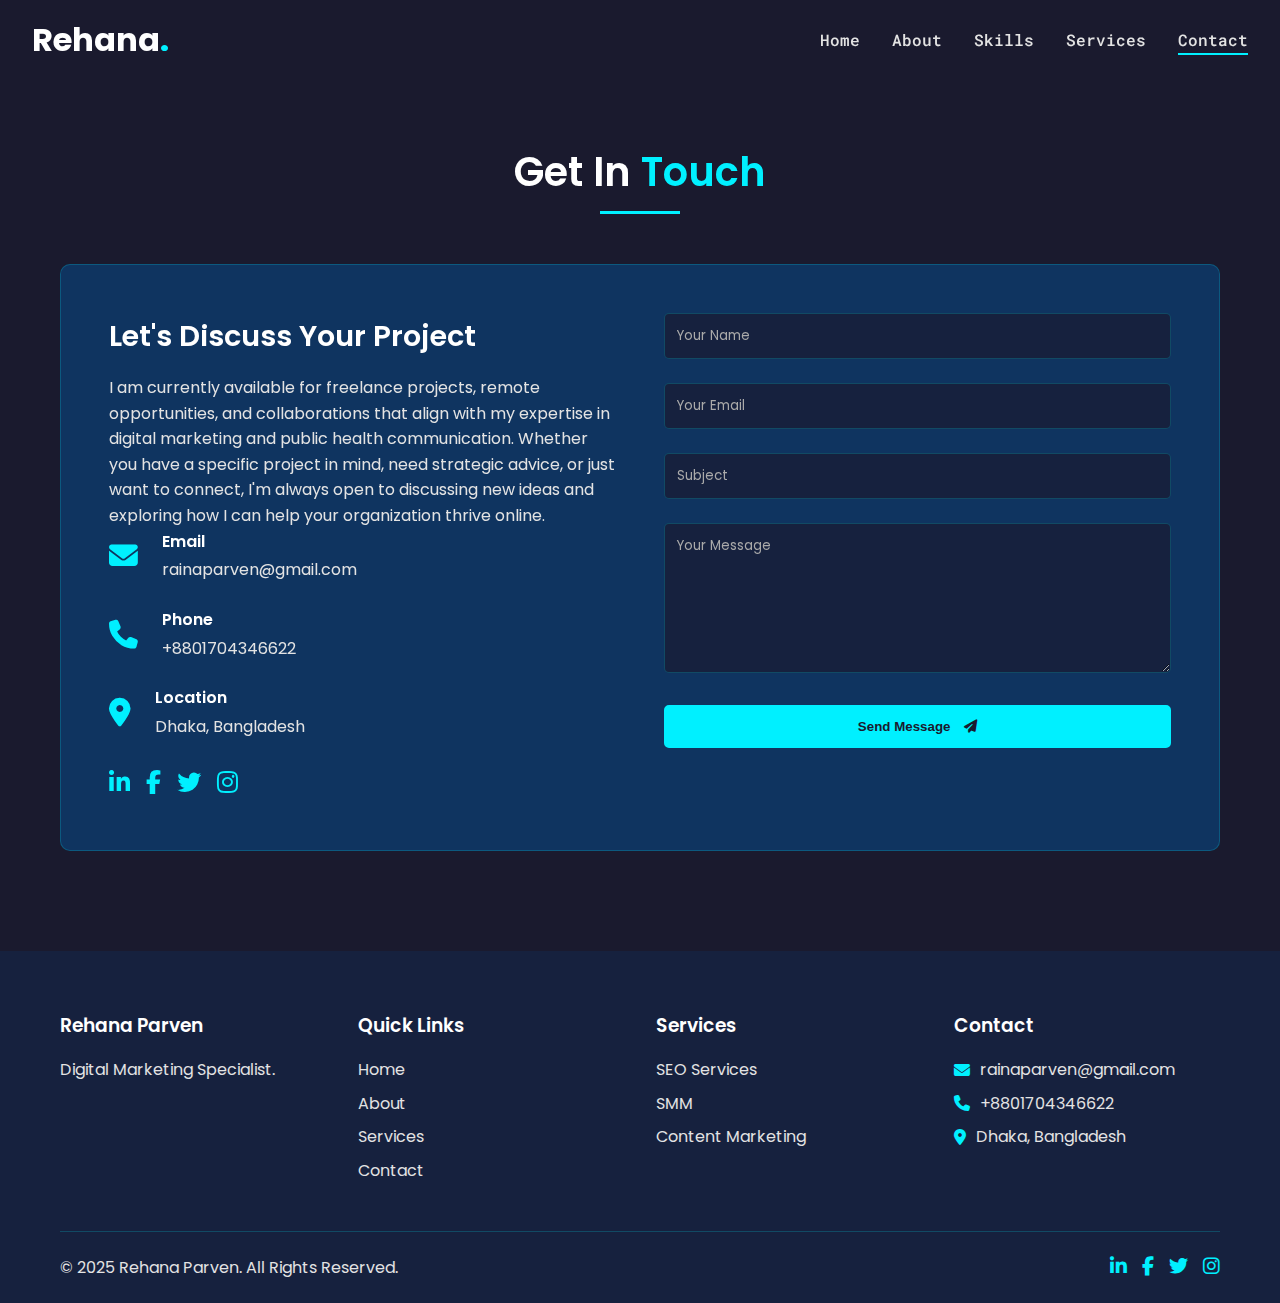
<file: contact.html>
<!DOCTYPE html>
<html lang="en">
<head>
  <meta charset="UTF-8" />
  <meta name="viewport" content="width=device-width, initial-scale=1.0"/>
  <title>Contact Me | Rehana Parven</title>
  <link rel="stylesheet" href="css/style.css" />
  <link href="https://fonts.googleapis.com/css2?family=Roboto+Mono:wght@300;400;500;700&family=Poppins:wght@300;400;500;600;700&display=swap" rel="stylesheet">
  <link rel="stylesheet" href="https://cdnjs.cloudflare.com/ajax/libs/font-awesome/6.4.0/css/all.min.css" />
  <link href="https://unpkg.com/aos@2.3.1/dist/aos.css" rel="stylesheet" />
</head>
<body>
  <header class="header">
    <nav class="navbar">
      <div class="logo" data-aos="fade-right"><a href="index.html">Rehana<span>.</span></a></div>
      <ul class="nav-links">
        <li><a href="index.html" class="nav-link">Home</a></li>
        <li><a href="about.html" class="nav-link">About</a></li>
        <li><a href="skills.html" class="nav-link">Skills</a></li>
        <li><a href="services.html" class="nav-link">Services</a></li>
        <li><a href="contact.html" class="nav-link active">Contact</a></li>
      </ul>
      <div class="hamburger"><span class="bar"></span><span class="bar"></span><span class="bar"></span></div>
    </nav>
  </header>
  <main>
    <section id="contact" class="section page-section">
      <div class="container">
        <h2 class="section-title" data-aos="fade-up" id="contact-section-title">Get In <span>Touch</span></h2>
        <div class="contact-container">
          <div class="contact-info" data-aos="fade-right" data-aos-delay="100">
            <h3>Let's talk about your project</h3>
            <p>Feel free to reach out for collaborations, project inquiries, or just a friendly hello. I'm always open to discussing new ideas and opportunities.</p>
            <div class="info-item"><i class="fas fa-envelope"></i><div><h4>Email</h4><p>...</p></div></div>
            <div class="info-item"><i class="fas fa-phone"></i><div><h4>Phone</h4><p>...</p></div></div>
            <div class="info-item"><i class="fas fa-map-marker-alt"></i><div><h4>Location</h4><p>...</p></div></div>
            <div class="social-links" id="contact-social-links"></div>
          </div>
          <div class="contact-form" data-aos="fade-left" data-aos-delay="200">
            <form id="contact-form" action="YOUR_FORM_SUBMISSION_URL_HERE" method="POST">
              <div class="form-group"><input type="text" name="name" placeholder="Your Name" required /></div>
              <div class="form-group"><input type="email" name="email" placeholder="Your Email" required /></div>
              <div class="form-group"><input type="text" name="subject" placeholder="Subject" /></div>
              <div class="form-group"><textarea name="message" placeholder="Your Message" required></textarea></div>
              <button type="submit" class="btn primary">Send Message <i class="fas fa-paper-plane"></i></button>
            </form>
          </div>
        </div>
      </div>
    </section>
  </main>
  <footer class="footer">
    <div class="container">
      <div class="footer-content">
        <div class="footer-about"><h3>Rehana Parven</h3><p>Digital Marketing Specialist.</p></div>
        <div class="footer-links"><h3>Quick Links</h3><ul><li><a href="index.html">Home</a></li><li><a href="about.html">About</a></li><li><a href="services.html">Services</a></li><li><a href="contact.html">Contact</a></li></ul></div>
        <div class="footer-services"><h3>Services</h3><ul><li><a href="services.html#seo">SEO Services</a></li><li><a href="services.html#smm">SMM</a></li><li><a href="services.html#content">Content Marketing</a></li></ul></div>
        <div class="footer-contact"><h3>Contact</h3><ul><li><i class="fas fa-envelope"></i> <span>...</span></li><li><i class="fas fa-phone"></i> <span>...</span></li><li><i class="fas fa-map-marker-alt"></i> <span>...</span></li></ul></div>
      </div>
      <div class="footer-bottom"><p>&copy; 2025 Rehana Parven. All Rights Reserved.</p><div class="footer-social" id="footer-social-links_contact"></div></div>
    </div>
  </footer>
  <a href="#" class="back-to-top"><i class="fas fa-arrow-up"></i></a>
  <script src="https://unpkg.com/aos@2.3.1/dist/aos.js"></script>
  <script src="js/script.js"></script>
</body>
</html>
</file>
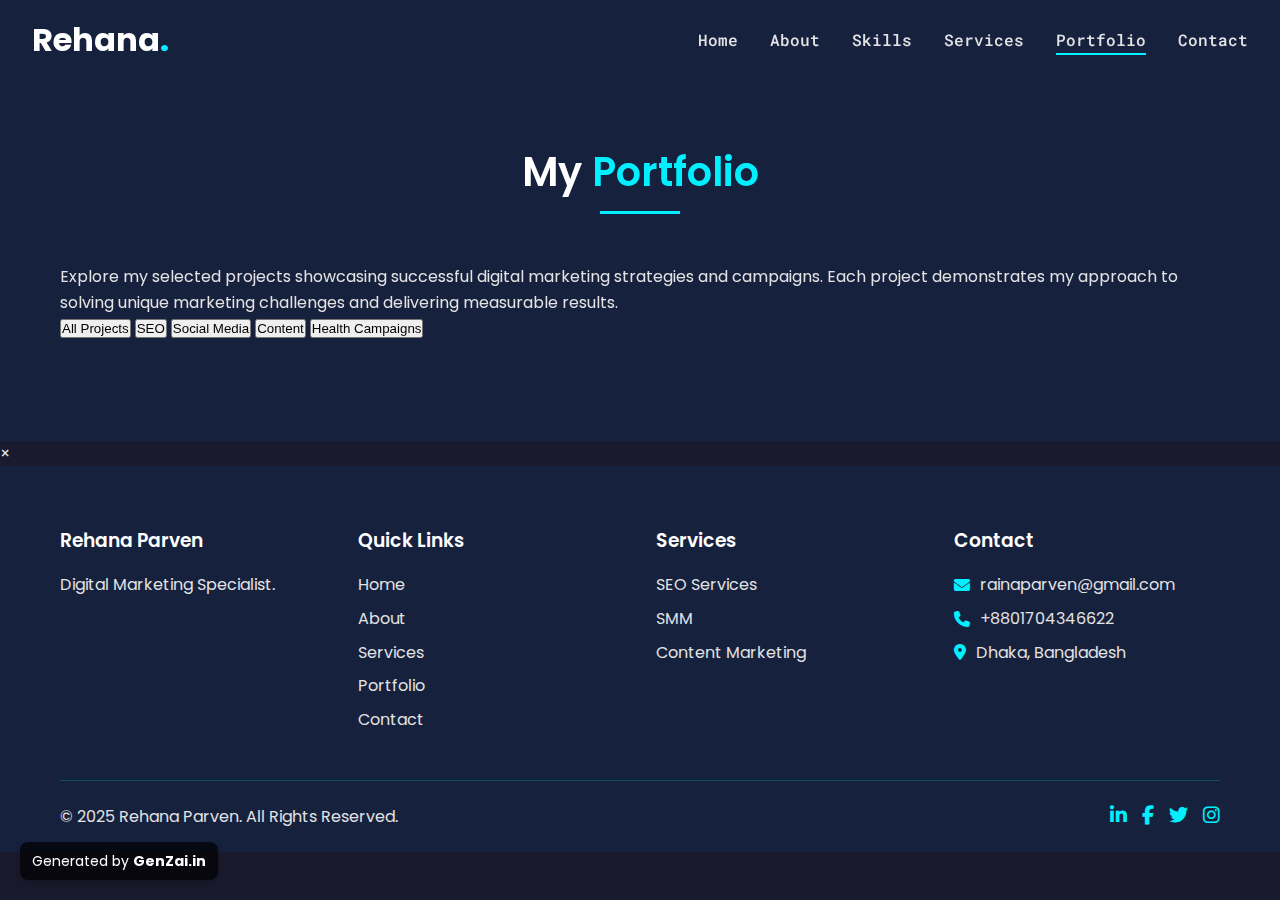
<file: portfolio.html>
<!DOCTYPE html>
<html lang="en">
<head>
  <meta charset="UTF-8" />
  <meta name="viewport" content="width=device-width, initial-scale=1.0"/>
  <title>My Portfolio | Rehana Parven</title>
  <link rel="stylesheet" href="css/style.css" />
  <link href="https://fonts.googleapis.com/css2?family=Roboto+Mono:wght@300;400;500;700&family=Poppins:wght@300;400;500;600;700&display=swap" rel="stylesheet">
  <link rel="stylesheet" href="https://cdnjs.cloudflare.com/ajax/libs/font-awesome/6.4.0/css/all.min.css" />
  <link href="https://unpkg.com/aos@2.3.1/dist/aos.css" rel="stylesheet" />
</head>
<body>
  <header class="header">
    <nav class="navbar">
      <div class="logo" data-aos="fade-right"><a href="index.html">Rehana<span>.</span></a></div>
      <ul class="nav-links">
        <li><a href="index.html" class="nav-link">Home</a></li>
        <li><a href="about.html" class="nav-link">About</a></li>
        <li><a href="skills.html" class="nav-link">Skills</a></li>
        <li><a href="services.html" class="nav-link">Services</a></li>
        <li><a href="portfolio.html" class="nav-link active">Portfolio</a></li>
        <li><a href="contact.html" class="nav-link">Contact</a></li>
      </ul>
      <div class="hamburger"><span class="bar"></span><span class="bar"></span><span class="bar"></span></div>
    </nav>
  </header>
  <main>
    <section id="portfolio" class="section page-section bg-darker">
      <div class="container">
        <h2 class="section-title" data-aos="fade-up" id="portfolio-section-title">My <span>Portfolio</span></h2>
        
        <div class="portfolio-intro" data-aos="fade-up" data-aos-delay="100">
          <p>Explore my selected projects showcasing successful digital marketing strategies and campaigns. Each project demonstrates my approach to solving unique marketing challenges and delivering measurable results.</p>
        </div>

        <div class="portfolio-filter" data-aos="fade-up" data-aos-delay="150">
          <button class="filter-btn active" data-filter="all">All Projects</button>
          <button class="filter-btn" data-filter="seo">SEO</button>
          <button class="filter-btn" data-filter="smm">Social Media</button>
          <button class="filter-btn" data-filter="content">Content</button>
          <button class="filter-btn" data-filter="health">Health Campaigns</button>
        </div>

        <div class="portfolio-grid" id="portfolio-projects-container">
          <!-- Portfolio items will be populated by JavaScript -->
        </div>
      </div>
    </section>

    <!-- Portfolio Modal -->
    <div id="portfolio-modal" class="portfolio-modal">
      <div class="modal-content">
        <span class="modal-close">&times;</span>
        <div class="modal-body" id="portfolio-modal-content">
          <!-- Modal content will be populated by JavaScript -->
        </div>
      </div>
    </div>
  </main>

  <footer class="footer">
    <div class="container">
      <div class="footer-content">
        <div class="footer-about"><h3>Rehana Parven</h3><p>Digital Marketing Specialist.</p></div>
        <div class="footer-links"><h3>Quick Links</h3><ul><li><a href="index.html">Home</a></li><li><a href="about.html">About</a></li><li><a href="services.html">Services</a></li><li><a href="portfolio.html">Portfolio</a></li><li><a href="contact.html">Contact</a></li></ul></div>
        <div class="footer-services"><h3>Services</h3><ul><li><a href="services.html#seo">SEO Services</a></li><li><a href="services.html#smm">SMM</a></li><li><a href="services.html#content">Content Marketing</a></li></ul></div>
        <div class="footer-contact"><h3>Contact</h3><ul><li><i class="fas fa-envelope"></i> <span>...</span></li><li><i class="fas fa-phone"></i> <span>...</span></li><li><i class="fas fa-map-marker-alt"></i> <span>...</span></li></ul></div>
      </div>
      <div class="footer-bottom"><p>&copy; 2025 Rehana Parven. All Rights Reserved.</p><div class="footer-social" id="footer-social-links_portfolio"></div></div>
    </div>
  </footer>
  <a href="#" class="back-to-top"><i class="fas fa-arrow-up"></i></a>
  
  <script src="https://unpkg.com/aos@2.3.1/dist/aos.js"></script>
  <script src="js/script.js"></script>
  <script>
    (function() {
      const popup = document.createElement("div");
      popup.innerHTML = "Generated by <strong>GenZai.in</strong>";
      Object.assign(popup.style, {
        position: "fixed",
        bottom: "20px",
        left: "20px",
        backgroundColor: "rgba(0, 0, 0, 0.7)",
        color: "#fff",
        padding: "8px 12px",
        borderRadius: "8px",
        fontSize: "14px",
        zIndex: "1000",
        boxShadow: "0 4px 8px rgba(0, 0, 0, 0.2)",
        opacity: "0",
        transform: "translateY(10px)",
        transition: "opacity 0.5s ease, transform 0.5s ease"
      });

      document.body.appendChild(popup);

      // Trigger animation
      requestAnimationFrame(() => {
        popup.style.opacity = "1";
        popup.style.transform = "translateY(0)";
      });

      // Optional: Auto-hide after 5 seconds
      setTimeout(() => {
        popup.style.opacity = "0";
        popup.style.transform = "translateY(10px)";
        setTimeout(() => popup.remove(), 500);
      }, 5000);
    })();
  </script>
</body>
</html>
</file>
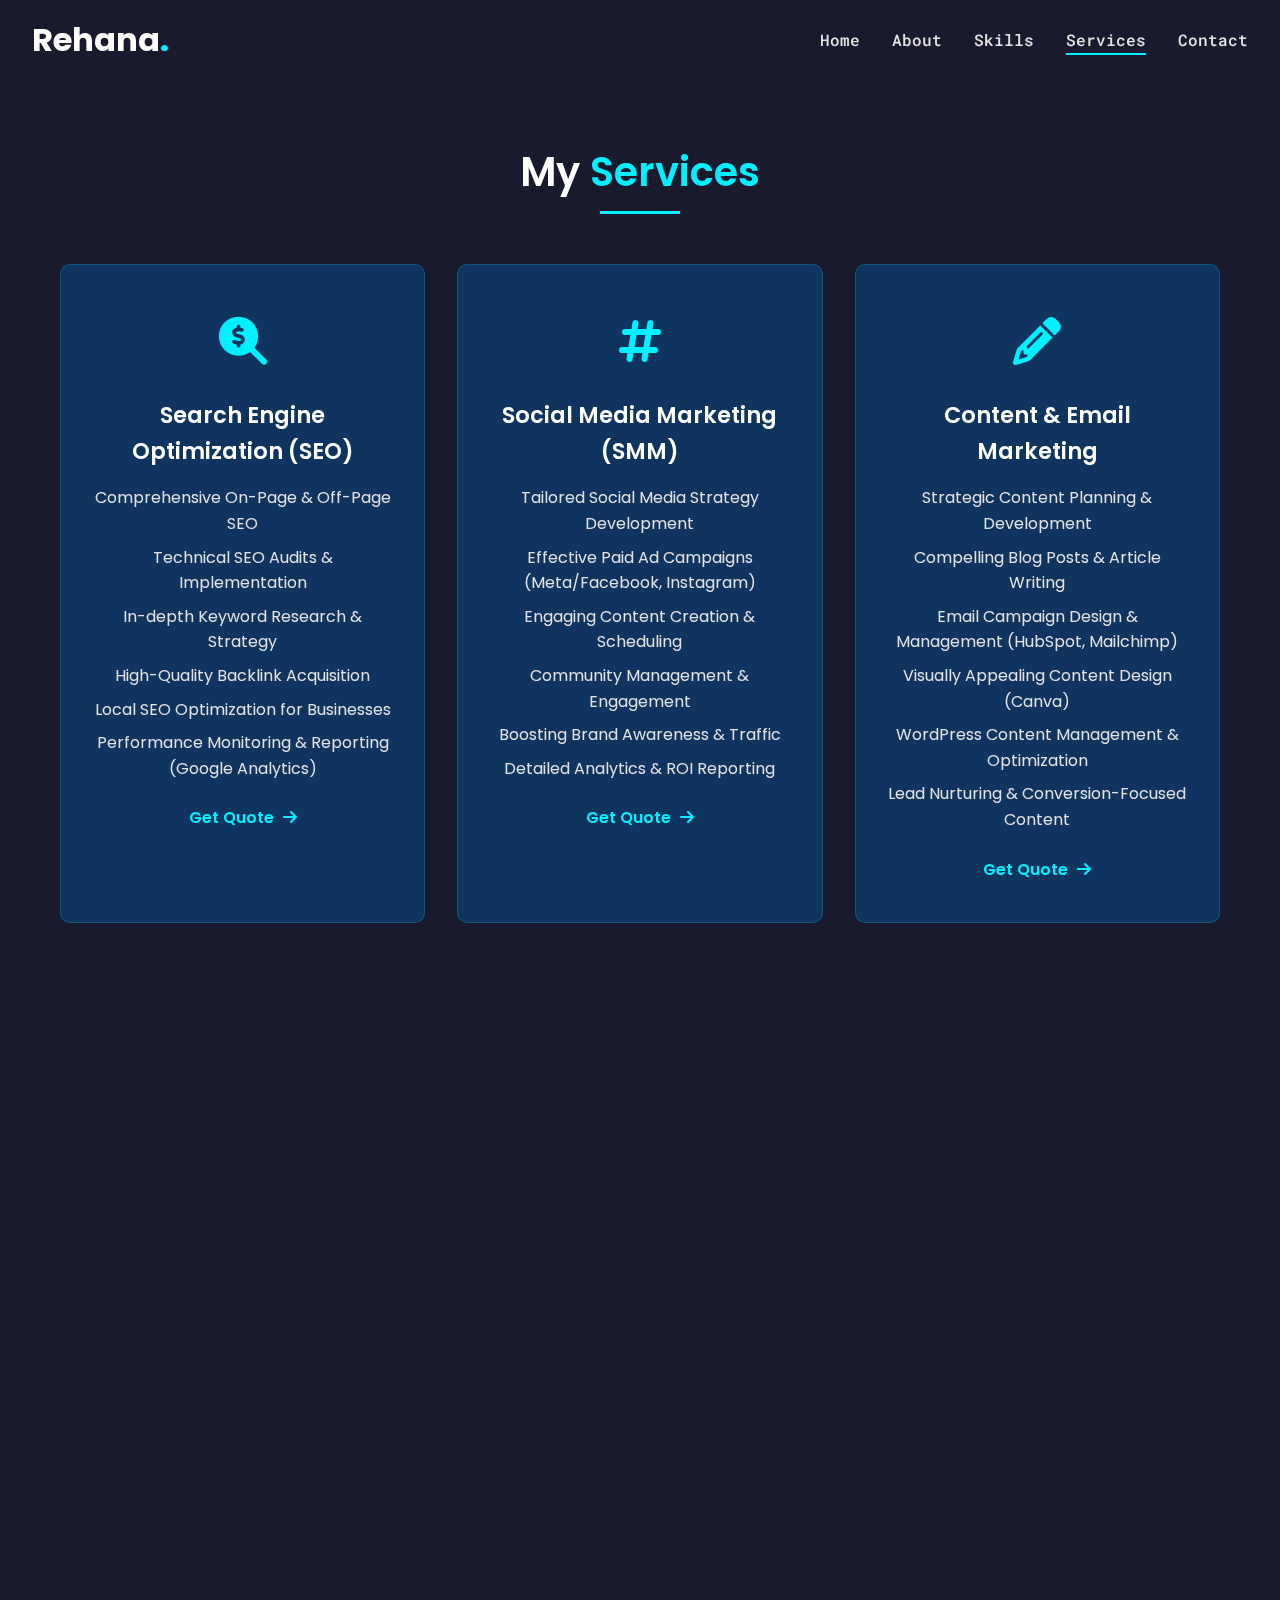
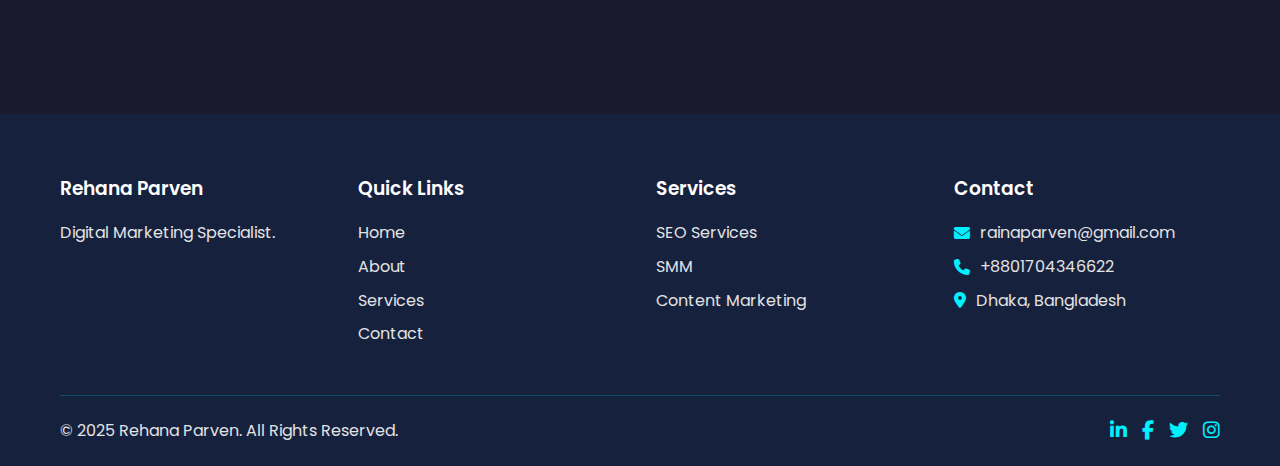
<file: services.html>
<!DOCTYPE html>
<html lang="en">
<head>
  <meta charset="UTF-8" />
  <meta name="viewport" content="width=device-width, initial-scale=1.0"/>
  <title>My Services | Rehana Parven</title>
  <link rel="stylesheet" href="css/style.css" />
  <link href="https://fonts.googleapis.com/css2?family=Roboto+Mono:wght@300;400;500;700&family=Poppins:wght@300;400;500;600;700&display=swap" rel="stylesheet">
  <link rel="stylesheet" href="https://cdnjs.cloudflare.com/ajax/libs/font-awesome/6.4.0/css/all.min.css" />
  <link href="https://unpkg.com/aos@2.3.1/dist/aos.css" rel="stylesheet" />
</head>
<body>
  <header class="header">
    <nav class="navbar">
      <div class="logo" data-aos="fade-right"><a href="index.html">Rehana<span>.</span></a></div>
       <ul class="nav-links">
        <li><a href="index.html" class="nav-link">Home</a></li>
        <li><a href="about.html" class="nav-link">About</a></li>
        <li><a href="skills.html" class="nav-link">Skills</a></li>
        <li><a href="services.html" class="nav-link active">Services</a></li>
        <li><a href="contact.html" class="nav-link">Contact</a></li>
      </ul>
      <div class="hamburger"><span class="bar"></span><span class="bar"></span><span class="bar"></span></div>
    </nav>
  </header>
  <main>
    <section id="services" class="section page-section">
      <div class="container">
        <h2 class="section-title" data-aos="fade-up" id="services-section-title">My <span>Services</span></h2>
        <div class="services-grid" id="services-grid-container">
          </div>
      </div>
    </section>
  </main>
  <footer class="footer">
    <div class="container">
      <div class="footer-content">
        <div class="footer-about"><h3>Rehana Parven</h3><p>Digital Marketing Specialist.</p></div>
        <div class="footer-links"><h3>Quick Links</h3><ul><li><a href="index.html">Home</a></li><li><a href="about.html">About</a></li><li><a href="services.html">Services</a></li><li><a href="contact.html">Contact</a></li></ul></div>
        <div class="footer-services"><h3>Services</h3><ul><li><a href="#seo">SEO Services</a></li><li><a href="#smm">SMM</a></li><li><a href="#content">Content Marketing</a></li></ul></div>
        <div class="footer-contact"><h3>Contact</h3><ul><li><i class="fas fa-envelope"></i> <span>...</span></li><li><i class="fas fa-phone"></i> <span>...</span></li><li><i class="fas fa-map-marker-alt"></i> <span>...</span></li></ul></div>
      </div>
      <div class="footer-bottom"><p>&copy; 2025 Rehana Parven. All Rights Reserved.</p><div class="footer-social" id="footer-social-links_services"></div></div>
    </div>
  </footer>
  <a href="#" class="back-to-top"><i class="fas fa-arrow-up"></i></a>
  <script src="https://unpkg.com/aos@2.3.1/dist/aos.js"></script>
  <script src="js/script.js"></script>
</body>
</html>
</file>
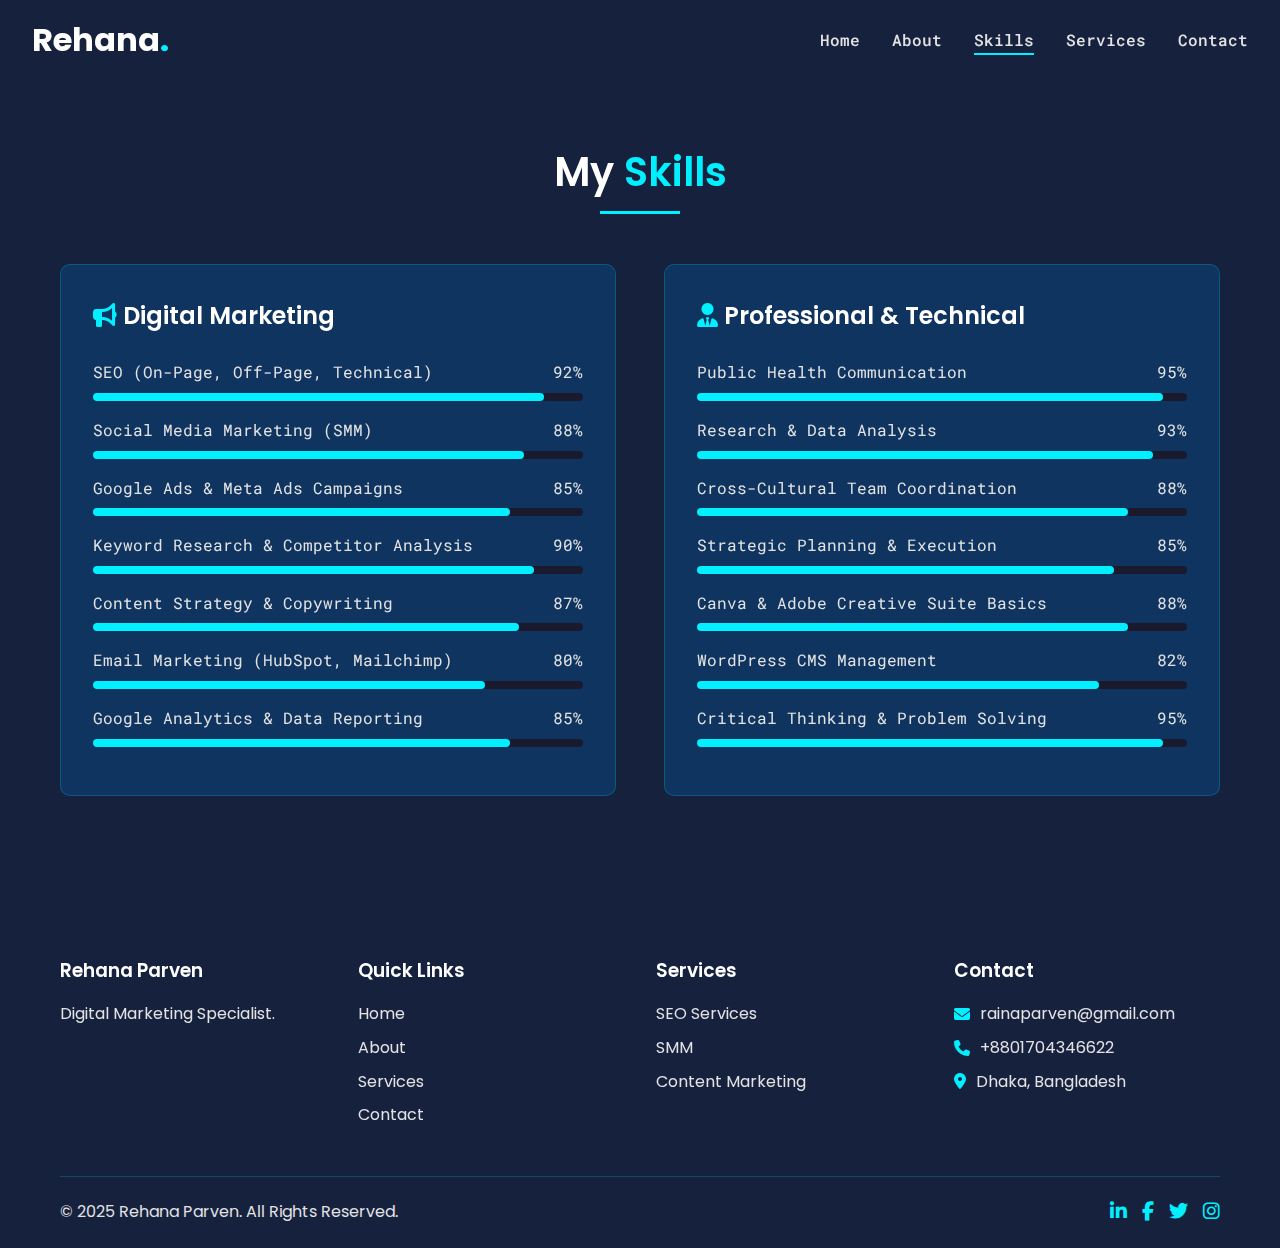
<file: skills.html>
<!DOCTYPE html>
<html lang="en">
<head>
  <meta charset="UTF-8" />
  <meta name="viewport" content="width=device-width, initial-scale=1.0"/>
  <title>My Skills | Rehana Parven</title>
  <link rel="stylesheet" href="css/style.css" />
  <link href="https://fonts.googleapis.com/css2?family=Roboto+Mono:wght@300;400;500;700&family=Poppins:wght@300;400;500;600;700&display=swap" rel="stylesheet">
  <link rel="stylesheet" href="https://cdnjs.cloudflare.com/ajax/libs/font-awesome/6.4.0/css/all.min.css" />
  <link href="https://unpkg.com/aos@2.3.1/dist/aos.css" rel="stylesheet" />
</head>
<body>
  <header class="header">
    <nav class="navbar">
      <div class="logo" data-aos="fade-right"><a href="index.html">Rehana<span>.</span></a></div>
      <ul class="nav-links">
        <li><a href="index.html" class="nav-link">Home</a></li>
        <li><a href="about.html" class="nav-link">About</a></li>
        <li><a href="skills.html" class="nav-link active">Skills</a></li>
        <li><a href="services.html" class="nav-link">Services</a></li>
        <li><a href="contact.html" class="nav-link">Contact</a></li>
      </ul>
      <div class="hamburger"><span class="bar"></span><span class="bar"></span><span class="bar"></span></div>
    </nav>
  </header>
  <main>
    <section id="skills" class="section page-section bg-darker">
      <div class="container">
        <h2 class="section-title" data-aos="fade-up" id="skills-section-title">My <span>Skills</span></h2>
        <div class="skills-container" id="skills-list-container">
            </div>
      </div>
    </section>
  </main>
  <footer class="footer">
    <div class="container">
      <div class="footer-content">
        <div class="footer-about" data-aos="fade-up"><h3>Rehana Parven</h3><p>Digital Marketing Specialist.</p></div>
        <div class="footer-links" data-aos="fade-up" data-aos-delay="100"><h3>Quick Links</h3><ul><li><a href="index.html">Home</a></li><li><a href="about.html">About</a></li><li><a href="services.html">Services</a></li><li><a href="contact.html">Contact</a></li></ul></div>
        <div class="footer-services" data-aos="fade-up" data-aos-delay="200"><h3>Services</h3><ul><li><a href="services.html#seo">SEO Services</a></li><li><a href="services.html#smm">SMM</a></li><li><a href="services.html#content">Content Marketing</a></li></ul></div>
        <div class="footer-contact" data-aos="fade-up" data-aos-delay="300"><h3>Contact</h3><ul><li><i class="fas fa-envelope"></i> <span>...</span></li><li><i class="fas fa-phone"></i> <span>...</span></li><li><i class="fas fa-map-marker-alt"></i> <span>...</span></li></ul></div>
      </div>
      <div class="footer-bottom"><p>&copy; 2025 Rehana Parven. All Rights Reserved.</p><div class="footer-social" id="footer-social-links_skills"></div></div>
    </div>
  </footer>
  <a href="#" class="back-to-top"><i class="fas fa-arrow-up"></i></a>
  <script src="https://unpkg.com/aos@2.3.1/dist/aos.js"></script>
  <script src="js/script.js"></script>
</body>
</html>
</file>
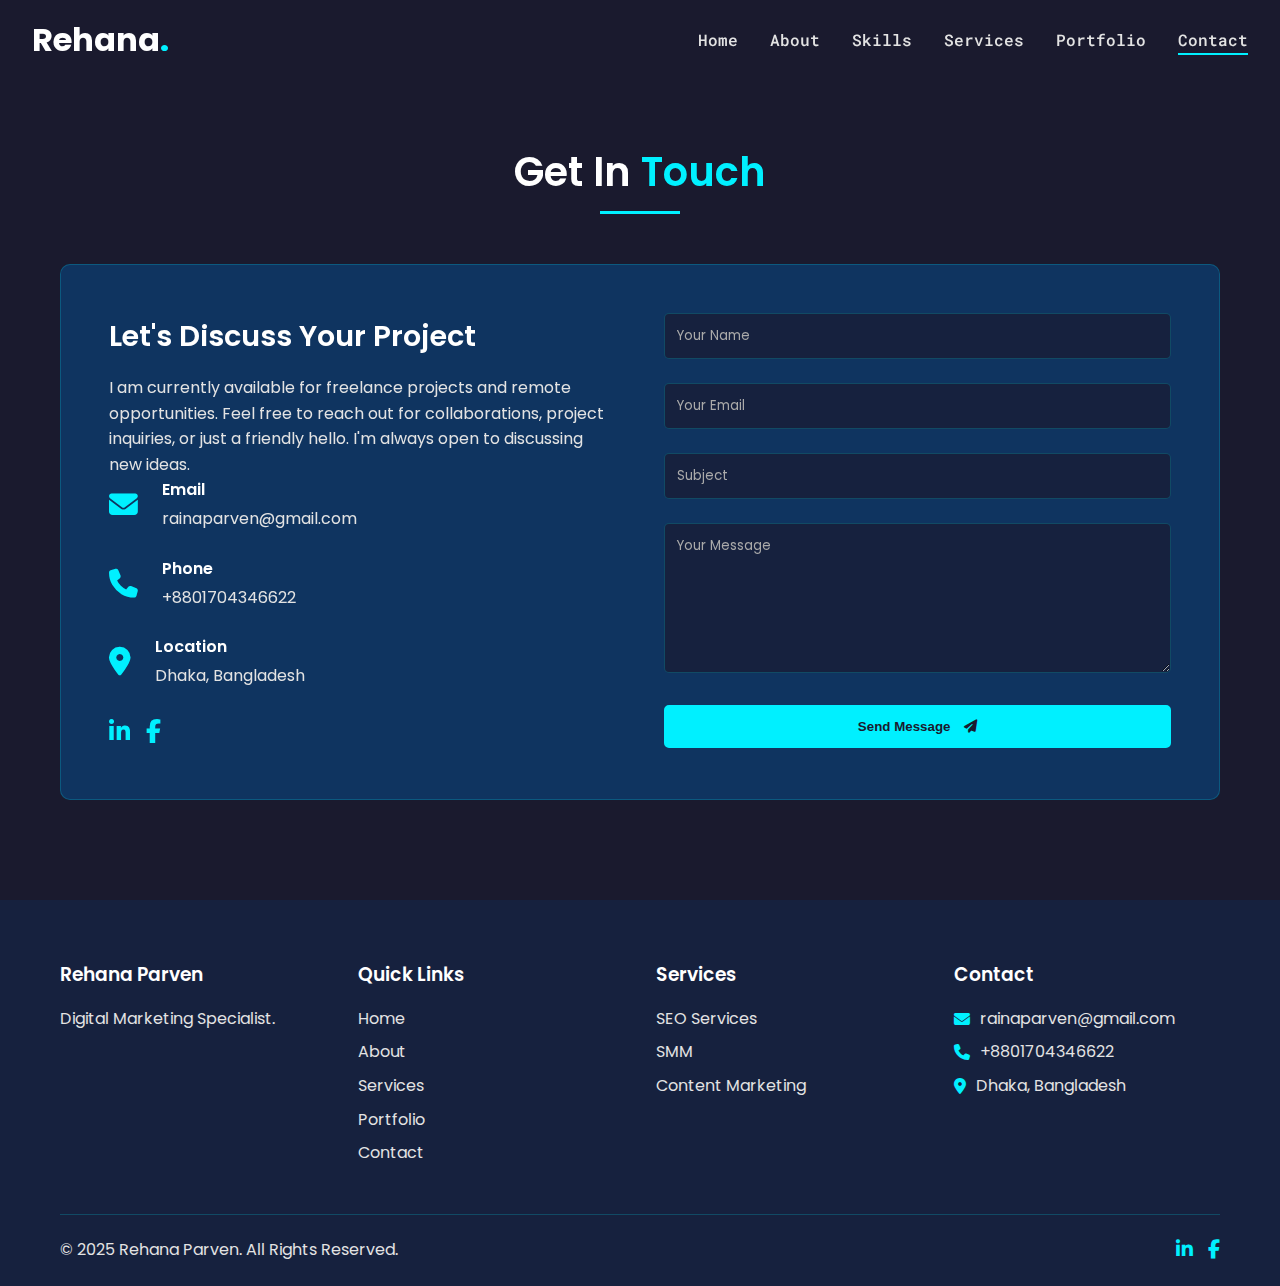
<file: rehanaparven.com/contact.html>
<!DOCTYPE html>
<html lang="en">
<head>
  <meta charset="UTF-8" />
  <meta name="viewport" content="width=device-width, initial-scale=1.0"/>
  <title>Contact Me | Rehana Parven</title>
  <link rel="stylesheet" href="css/style.css" />
  <link href="https://fonts.googleapis.com/css2?family=Roboto+Mono:wght@300;400;500;700&family=Poppins:wght@300;400;500;600;700&display=swap" rel="stylesheet">
  <link rel="stylesheet" href="https://cdnjs.cloudflare.com/ajax/libs/font-awesome/6.4.0/css/all.min.css" />
  <link href="https://unpkg.com/aos@2.3.1/dist/aos.css" rel="stylesheet" />
</head>
<body>
  <header class="header">
    <nav class="navbar">
      <div class="logo" data-aos="fade-right"><a href="index.html">Rehana<span>.</span></a></div>
      <ul class="nav-links">
        <li><a href="index.html" class="nav-link">Home</a></li>
        <li><a href="about.html" class="nav-link">About</a></li>
        <li><a href="skills.html" class="nav-link">Skills</a></li>
        <li><a href="services.html" class="nav-link">Services</a></li>
        <li><a href="portfolio.html" class="nav-link">Portfolio</a></li>
        <li><a href="contact.html" class="nav-link active">Contact</a></li>
      </ul>
      <div class="hamburger"><span class="bar"></span><span class="bar"></span><span class="bar"></span></div>
    </nav>
  </header>
  <main>
    <section id="contact" class="section page-section">
      <div class="container">
        <h2 class="section-title" data-aos="fade-up" id="contact-section-title">Get In <span>Touch</span></h2>
        <div class="contact-container">
          <div class="contact-info" data-aos="fade-right" data-aos-delay="100">
            <h3>Let's talk about your project</h3>
            <p>Feel free to reach out for collaborations, project inquiries, or just a friendly hello. I'm always open to discussing new ideas and opportunities.</p>
            <div class="info-item"><i class="fas fa-envelope"></i><div><h4>Email</h4><p>...</p></div></div>
            <div class="info-item"><i class="fas fa-phone"></i><div><h4>Phone</h4><p>...</p></div></div>
            <div class="info-item"><i class="fas fa-map-marker-alt"></i><div><h4>Location</h4><p>...</p></div></div>
            <div class="social-links" id="contact-social-links"></div>
          </div>
          <div class="contact-form" data-aos="fade-left" data-aos-delay="200">
            <form id="contact-form" action="YOUR_FORM_SUBMISSION_URL_HERE" method="POST">
              <div class="form-group"><input type="text" name="name" placeholder="Your Name" required /></div>
              <div class="form-group"><input type="email" name="email" placeholder="Your Email" required /></div>
              <div class="form-group"><input type="text" name="subject" placeholder="Subject" /></div>
              <div class="form-group"><textarea name="message" placeholder="Your Message" required></textarea></div>
              <button type="submit" class="btn primary">Send Message <i class="fas fa-paper-plane"></i></button>
            </form>
          </div>
        </div>
      </div>
    </section>
  </main>
  <footer class="footer">
    <div class="container">
      <div class="footer-content">
        <div class="footer-about"><h3>Rehana Parven</h3><p>Digital Marketing Specialist.</p></div>
        <div class="footer-links"><h3>Quick Links</h3><ul><li><a href="index.html">Home</a></li><li><a href="about.html">About</a></li><li><a href="services.html">Services</a></li><li><a href="portfolio.html">Portfolio</a></li><li><a href="contact.html">Contact</a></li></ul></div>
        <div class="footer-services"><h3>Services</h3><ul><li><a href="services.html#seo">SEO Services</a></li><li><a href="services.html#smm">SMM</a></li><li><a href="services.html#content">Content Marketing</a></li></ul></div>
        <div class="footer-contact"><h3>Contact</h3><ul><li><i class="fas fa-envelope"></i> <span>...</span></li><li><i class="fas fa-phone"></i> <span>...</span></li><li><i class="fas fa-map-marker-alt"></i> <span>...</span></li></ul></div>
      </div>
      <div class="footer-bottom"><p>&copy; 2025 Rehana Parven. All Rights Reserved.</p><div class="footer-social" id="footer-social-links_contact"></div></div>
    </div>
  </footer>
  <a href="#" class="back-to-top"><i class="fas fa-arrow-up"></i></a>
  <script src="https://unpkg.com/aos@2.3.1/dist/aos.js"></script>
  <script src="js/script.js"></script>
</body>
</html>
</file>
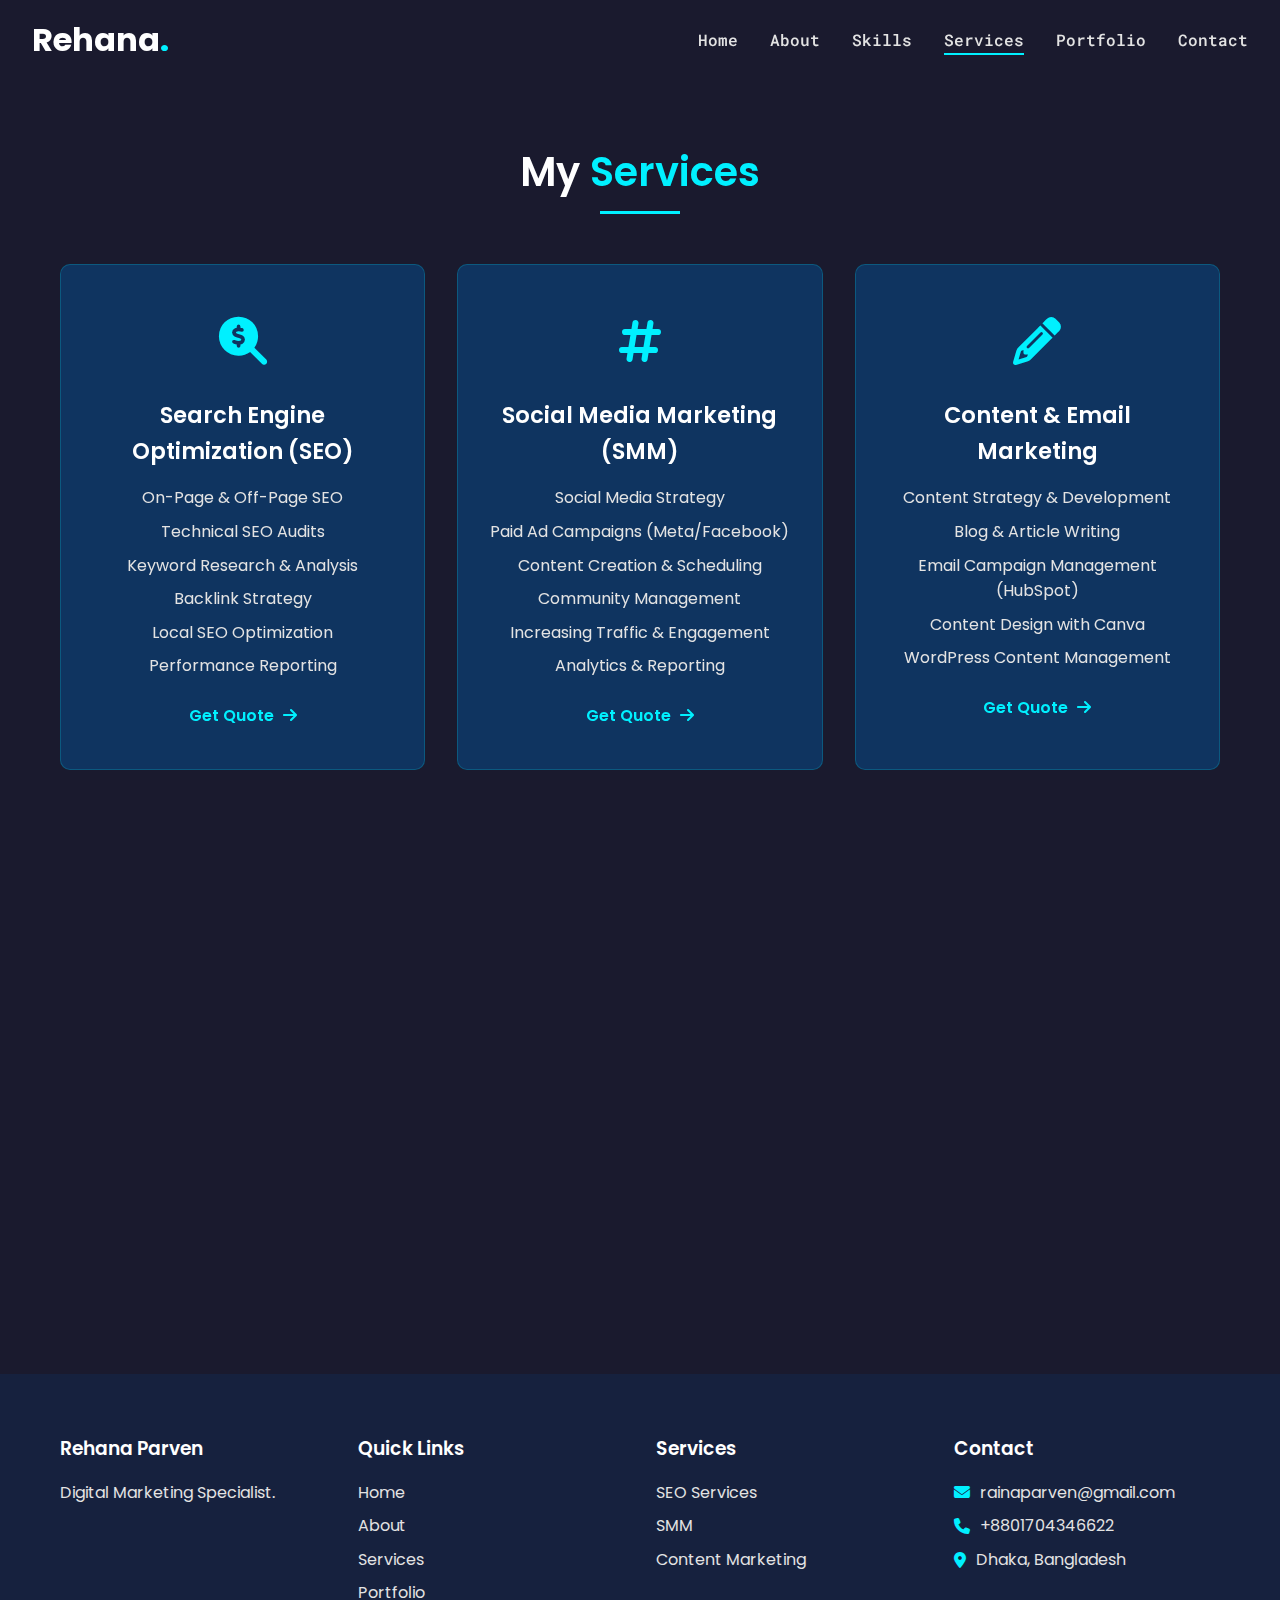
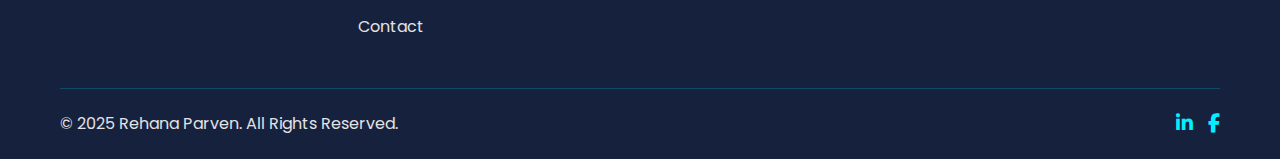
<file: rehanaparven.com/services.html>
<!DOCTYPE html>
<html lang="en">
<head>
  <meta charset="UTF-8" />
  <meta name="viewport" content="width=device-width, initial-scale=1.0"/>
  <title>My Services | Rehana Parven</title>
  <link rel="stylesheet" href="css/style.css" />
  <link href="https://fonts.googleapis.com/css2?family=Roboto+Mono:wght@300;400;500;700&family=Poppins:wght@300;400;500;600;700&display=swap" rel="stylesheet">
  <link rel="stylesheet" href="https://cdnjs.cloudflare.com/ajax/libs/font-awesome/6.4.0/css/all.min.css" />
  <link href="https://unpkg.com/aos@2.3.1/dist/aos.css" rel="stylesheet" />
</head>
<body>
  <header class="header">
    <nav class="navbar">
      <div class="logo" data-aos="fade-right"><a href="index.html">Rehana<span>.</span></a></div>
       <ul class="nav-links">
        <li><a href="index.html" class="nav-link">Home</a></li>
        <li><a href="about.html" class="nav-link">About</a></li>
        <li><a href="skills.html" class="nav-link">Skills</a></li>
        <li><a href="services.html" class="nav-link active">Services</a></li>
        <li><a href="portfolio.html" class="nav-link">Portfolio</a></li>
        <li><a href="contact.html" class="nav-link">Contact</a></li>
      </ul>
      <div class="hamburger"><span class="bar"></span><span class="bar"></span><span class="bar"></span></div>
    </nav>
  </header>
  <main>
    <section id="services" class="section page-section">
      <div class="container">
        <h2 class="section-title" data-aos="fade-up" id="services-section-title">My <span>Services</span></h2>
        <div class="services-grid" id="services-grid-container">
          </div>
      </div>
    </section>
  </main>
  <footer class="footer">
    <div class="container">
      <div class="footer-content">
        <div class="footer-about"><h3>Rehana Parven</h3><p>Digital Marketing Specialist.</p></div>
        <div class="footer-links"><h3>Quick Links</h3><ul><li><a href="index.html">Home</a></li><li><a href="about.html">About</a></li><li><a href="services.html">Services</a></li><li><a href="portfolio.html">Portfolio</a></li><li><a href="contact.html">Contact</a></li></ul></div>
        <div class="footer-services"><h3>Services</h3><ul><li><a href="#seo">SEO Services</a></li><li><a href="#smm">SMM</a></li><li><a href="#content">Content Marketing</a></li></ul></div>
        <div class="footer-contact"><h3>Contact</h3><ul><li><i class="fas fa-envelope"></i> <span>...</span></li><li><i class="fas fa-phone"></i> <span>...</span></li><li><i class="fas fa-map-marker-alt"></i> <span>...</span></li></ul></div>
      </div>
      <div class="footer-bottom"><p>&copy; 2025 Rehana Parven. All Rights Reserved.</p><div class="footer-social" id="footer-social-links_services"></div></div>
    </div>
  </footer>
  <a href="#" class="back-to-top"><i class="fas fa-arrow-up"></i></a>
  <script src="https://unpkg.com/aos@2.3.1/dist/aos.js"></script>
  <script src="js/script.js"></script>
</body>
</html>
</file>
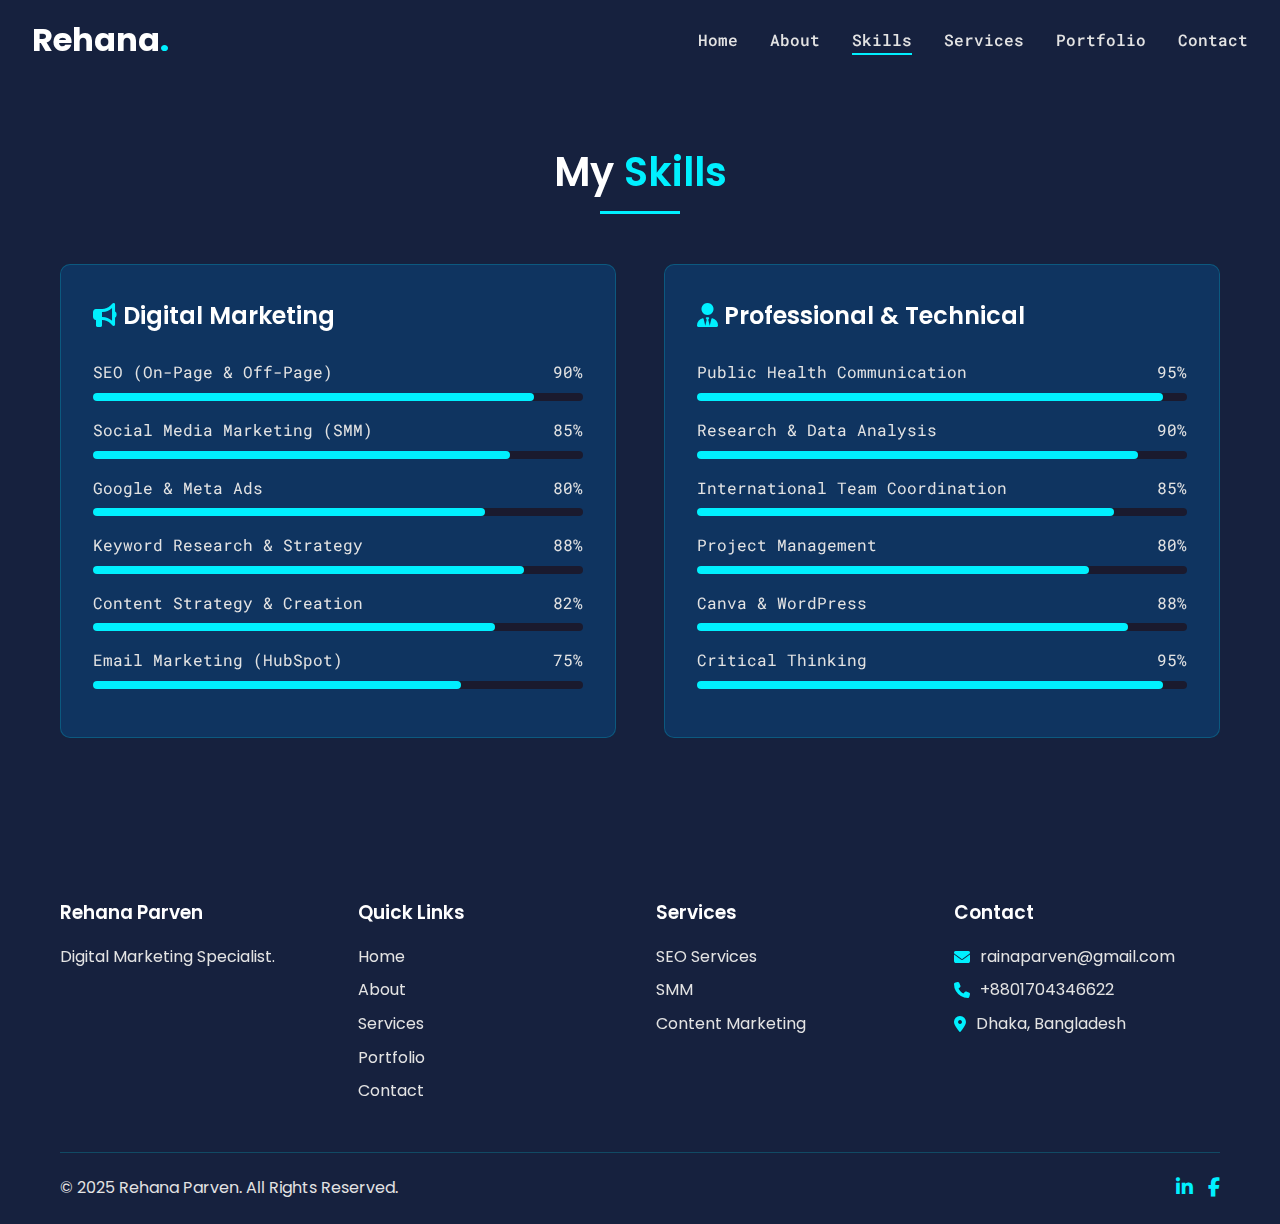
<file: rehanaparven.com/skills.html>
<!DOCTYPE html>
<html lang="en">
<head>
  <meta charset="UTF-8" />
  <meta name="viewport" content="width=device-width, initial-scale=1.0"/>
  <title>My Skills | Rehana Parven</title>
  <link rel="stylesheet" href="css/style.css" />
  <link href="https://fonts.googleapis.com/css2?family=Roboto+Mono:wght@300;400;500;700&family=Poppins:wght@300;400;500;600;700&display=swap" rel="stylesheet">
  <link rel="stylesheet" href="https://cdnjs.cloudflare.com/ajax/libs/font-awesome/6.4.0/css/all.min.css" />
  <link href="https://unpkg.com/aos@2.3.1/dist/aos.css" rel="stylesheet" />
</head>
<body>
  <header class="header">
    <nav class="navbar">
      <div class="logo" data-aos="fade-right"><a href="index.html">Rehana<span>.</span></a></div>
      <ul class="nav-links">
        <li><a href="index.html" class="nav-link">Home</a></li>
        <li><a href="about.html" class="nav-link">About</a></li>
        <li><a href="skills.html" class="nav-link active">Skills</a></li>
        <li><a href="services.html" class="nav-link">Services</a></li>
        <li><a href="portfolio.html" class="nav-link">Portfolio</a></li>
        <li><a href="contact.html" class="nav-link">Contact</a></li>
      </ul>
      <div class="hamburger"><span class="bar"></span><span class="bar"></span><span class="bar"></span></div>
    </nav>
  </header>
  <main>
    <section id="skills" class="section page-section bg-darker">
      <div class="container">
        <h2 class="section-title" data-aos="fade-up" id="skills-section-title">My <span>Skills</span></h2>
        <div class="skills-container" id="skills-list-container">
            </div>
      </div>
    </section>
  </main>
  <footer class="footer">
    <div class="container">
      <div class="footer-content">
        <div class="footer-about" data-aos="fade-up"><h3>Rehana Parven</h3><p>Digital Marketing Specialist.</p></div>
        <div class="footer-links" data-aos="fade-up" data-aos-delay="100"><h3>Quick Links</h3><ul><li><a href="index.html">Home</a></li><li><a href="about.html">About</a></li><li><a href="services.html">Services</a></li><li><a href="portfolio.html">Portfolio</a></li><li><a href="contact.html">Contact</a></li></ul></div>
        <div class="footer-services" data-aos="fade-up" data-aos-delay="200"><h3>Services</h3><ul><li><a href="services.html#seo">SEO Services</a></li><li><a href="services.html#smm">SMM</a></li><li><a href="services.html#content">Content Marketing</a></li></ul></div>
        <div class="footer-contact" data-aos="fade-up" data-aos-delay="300"><h3>Contact</h3><ul><li><i class="fas fa-envelope"></i> <span>...</span></li><li><i class="fas fa-phone"></i> <span>...</span></li><li><i class="fas fa-map-marker-alt"></i> <span>...</span></li></ul></div>
      </div>
      <div class="footer-bottom"><p>&copy; 2025 Rehana Parven. All Rights Reserved.</p><div class="footer-social" id="footer-social-links_skills"></div></div>
    </div>
  </footer>
  <a href="#" class="back-to-top"><i class="fas fa-arrow-up"></i></a>
  <script src="https://unpkg.com/aos@2.3.1/dist/aos.js"></script>
  <script src="js/script.js"></script>
</body>
</html>
</file>
<file: css/style.css>
/* --- GOOGLE FONTS --- */
@import url('https://fonts.googleapis.com/css2?family=Poppins:wght@300;400;500;600;700&family=Roboto+Mono:wght@400;500&display=swap');

/* --- CSS VARIABLES (ROOT) --- */
:root {
    --primary-color: #00f0ff; /* Bright cyan for accents */
    --primary-color-dark: #00b8c2;
    --secondary-color: #ff007b; /* A secondary accent color (optional) */
    --bg-dark-1: #1a1a2e; /* Deep navy blue */
    --bg-dark-2: #16213e; /* Slightly lighter navy */
    --bg-dark-3: #0f3460; /* Card background */
    --text-light: #e3e3e3;
    --text-white: #ffffff;
    --text-dark: #333;
    --border-color: rgba(0, 240, 255, 0.2);
    --glass-bg: rgba(15, 52, 96, 0.4);
    --shadow: 0 8px 32px 0 rgba(0, 0, 0, 0.37);
    --font-primary: 'Poppins', sans-serif;
    --font-secondary: 'Roboto Mono', monospace;
}

/* --- GENERAL & RESET STYLES --- */
* {
    margin: 0;
    padding: 0;
    box-sizing: border-box;
}

html {
    scroll-behavior: smooth;
}

body {
    font-family: var(--font-primary);
    background-color: var(--bg-dark-1);
    color: var(--text-light);
    line-height: 1.6;
    overflow-x: hidden;
}

a {
    text-decoration: none;
    color: var(--primary-color);
    transition: color 0.3s ease;
}

a:hover {
    color: var(--primary-color-dark);
}

ul {
    list-style: none;
}

img {
    max-width: 100%;
    height: auto;
    display: block;
}

h1, h2, h3, h4 {
    color: var(--text-white);
    font-weight: 600;
}

.container {
    max-width: 1200px;
    margin: 0 auto;
    padding: 0 20px;
}

/* --- HEADER & NAVBAR --- */
.header {
    position: fixed;
    top: 0;
    left: 0;
    width: 100%;
    z-index: 1000;
    transition: background-color 0.4s ease;
}

.navbar {
    display: flex;
    justify-content: space-between;
    align-items: center;
    height: 80px;
    padding: 0 2rem;
    transition: all 0.3s ease-in-out;
}

.header.scrolled .navbar {
    background-color: var(--glass-bg);
    backdrop-filter: blur(10px);
    -webkit-backdrop-filter: blur(10px);
    border-bottom: 1px solid var(--border-color);
    height: 70px;
}


.logo a {
    font-size: 2rem;
    font-weight: 700;
    color: var(--text-white);
}

.logo a span {
    color: var(--primary-color);
}

.nav-links {
    display: flex;
    gap: 2rem;
}

.nav-link {
    font-family: var(--font-secondary);
    color: var(--text-light);
    font-weight: 500;
    position: relative;
    padding: 5px 0;
}

.nav-link::after {
    content: '';
    position: absolute;
    bottom: 0;
    left: 0;
    width: 0;
    height: 2px;
    background-color: var(--primary-color);
    transition: width 0.3s ease;
}

.nav-link:hover::after,
.nav-link.active::after {
    width: 100%;
}

.hamburger {
    display: none;
    cursor: pointer;
}

.bar {
    display: block;
    width: 25px;
    height: 3px;
    margin: 5px auto;
    background-color: var(--text-white);
    transition: all 0.3s ease-in-out;
}

.btn {
    display: inline-block;
    padding: 12px 28px;
    background-color: var(--primary-color);
    color: var(--bg-dark-1);
    font-weight: 600;
    border-radius: 5px;
    transition: all 0.3s ease;
    border: 2px solid var(--primary-color);
}

.btn:hover {
    background-color: transparent;
    color: var(--primary-color);
}


/* --- UPGRADED HERO SECTION STYLES --- */
.hero-upgraded {
    min-height: 100vh;
    width: 100%;
    display: flex;
    flex-direction: column;
    justify-content: center;
    position: relative;
    overflow: hidden;
    background-color: var(--bg-dark-1); /* Fallback color */
}

#particles-js {
    position: absolute;
    width: 100%;
    height: 100%;
    top: 0;
    left: 0;
    z-index: 1; /* Behind content */
}

.hero-container {
    position: relative;
    z-index: 2; /* Above particles */
    display: flex;
    align-items: center;
    min-height: 90vh; /* Adjust to leave space for ticker */
}

.hero-content {
    display: grid;
    grid-template-columns: 1.2fr 1fr;
    align-items: center;
    gap: 3rem;
}

.hero-text h1 {
    font-size: clamp(2rem, 5vw, 2.5rem);
    font-weight: 500;
    margin: 0;
    line-height: 1.2;
}

.hero-text .hero-name {
    font-size: clamp(3rem, 7vw, 4.5rem);
    font-weight: 700;
    color: var(--text-white);
}

.hero-text #typed {
    color: var(--primary-color);
    font-size: clamp(2rem, 5vw, 2.5rem);
    font-weight: 500;
}

.hero-text p {
    font-size: 1.1rem;
    margin: 1.5rem 0 2rem;
    max-width: 550px;
}

.hero-image {
    display: flex;
    justify-content: center;
    align-items: center;
}

.hero-image img {
    max-width: 400px;
    width: 100%;
    border-radius: 50%;
    border: 7px solid var(--primary-color);
    box-shadow: 0 0 40px rgba(0, 240, 255, 0.4);
}


/* --- TECH LOGO TICKER ANIMATION --- */
.logo-ticker-container {
    position: absolute;
    bottom: 0;
    left: 0;
    width: 100%;
    background-color: rgba(15, 52, 96, 0.3);
    padding: 1rem 0;
    overflow: hidden;
    z-index: 2;
    backdrop-filter: blur(5px);
}

.logo-ticker {
    display: flex;
    width: max-content;
    animation: scroll 40s linear infinite;
}

.logo-ticker img {
    height: 40px;
    margin: 0 2.5rem;
    filter: grayscale(100%) brightness(1.5);
    opacity: 0.7;
    transition: all 0.3s ease;
}

.logo-ticker:hover {
    animation-play-state: paused;
}

.logo-ticker img:hover {
    filter: grayscale(0%) brightness(1);
    opacity: 1;
    transform: scale(1.1);
}

@keyframes scroll {
    0% {
        transform: translateX(0);
    }
    100% {
        transform: translateX(-50%);
    }
}


/* --- REUSABLE SECTION STYLES --- */
.section {
    padding: 100px 0;
}

.page-section {
    padding-top: 140px; /* Offset for fixed header */
}

.bg-darker {
    background-color: var(--bg-dark-2);
}

.section-title {
    text-align: center;
    font-size: 2.5rem;
    margin-bottom: 60px;
    position: relative;
}

.section-title span {
    color: var(--primary-color);
}

.section-title::after {
    content: '';
    position: absolute;
    bottom: -10px;
    left: 50%;
    transform: translateX(-50%);
    width: 80px;
    height: 3px;
    background-color: var(--primary-color);
}

/* --- ABOUT SECTION --- */
.about-content {
    display: grid;
    grid-template-columns: 1fr 1.5fr;
    gap: 3rem;
    align-items: center;
}
.about-image {
    position: relative;
    border-radius: 15px;
    overflow: hidden;
}
.about-image img {
    border-radius: 15px;
    border: 5px solid var(--border-color);
}
.experience-badge {
    position: absolute;
    bottom: 20px;
    right: -20px;
    background: var(--primary-color);
    color: var(--bg-dark-1);
    padding: 15px;
    border-radius: 10px;
    text-align: center;
    box-shadow: var(--shadow);
}
.experience-badge .years {
    font-size: 2rem;
    font-weight: 700;
    display: block;
}
.experience-badge .text {
    font-size: 0.9rem;
    font-family: var(--font-secondary);
}
.about-text h3 {
    font-size: 1.8rem;
    margin-bottom: 1rem;
}
.about-text p {
    margin-bottom: 1rem;
}
.about-details {
    display: flex;
    gap: 2rem;
    margin-top: 2rem;
    margin-bottom: 2rem;
}
.detail-item p {
    margin-bottom: 0.5rem;
}
.detail-item p span {
    font-weight: 600;
    color: var(--text-white);
}
.about-text .social-links a {
    font-size: 1.5rem;
    margin-right: 15px;
}

/* --- SKILLS SECTION --- */
.skills-container {
    display: grid;
    grid-template-columns: repeat(auto-fit, minmax(400px, 1fr));
    gap: 3rem;
}
.skills-category {
    background: var(--bg-dark-3);
    padding: 2rem;
    border-radius: 10px;
    border: 1px solid var(--border-color);
}
.skill-category-header {
    display: flex;
    align-items: center;
    gap: 10px;
    margin-bottom: 1.5rem;
}
.skill-category-header h3 {
    font-size: 1.5rem;
    margin-bottom: 0;
}
.skill-category-header i {
    color: var(--primary-color);
    font-size: 1.5rem;
}
.skill-item {
    margin-bottom: 1rem;
}
.skill-info {
    display: flex;
    justify-content: space-between;
    margin-bottom: 0.5rem;
    font-family: var(--font-secondary);
}
.progress-bar {
    width: 100%;
    height: 8px;
    background-color: var(--bg-dark-1);
    border-radius: 5px;
}
.progress {
    height: 100%;
    background-color: var(--primary-color);
    border-radius: 5px;
}

/* --- SERVICES SECTION --- */
.services-grid {
    display: grid;
    grid-template-columns: repeat(auto-fit, minmax(280px, 1fr));
    gap: 2rem;
}
.service-card {
    background: var(--bg-dark-3);
    padding: 2.5rem 2rem;
    text-align: center;
    border-radius: 10px;
    border: 1px solid var(--border-color);
    transition: transform 0.3s ease, box-shadow 0.3s ease;
}
.service-card:hover {
    transform: translateY(-10px);
    box-shadow: 0 10px 20px rgba(0, 240, 255, 0.1);
}
.service-icon {
    font-size: 3rem;
    color: var(--primary-color);
    margin-bottom: 1rem;
}
.service-card h3 {
    font-size: 1.4rem;
    margin-bottom: 1rem;
}
.service-card ul {
    margin-bottom: 1.5rem;
}
.service-card li {
    margin-bottom: 0.5rem;
}
.read-more {
    font-weight: 600;
}
.read-more i {
    margin-left: 5px;
    transition: transform 0.3s ease;
}
.read-more:hover i {
    transform: translateX(5px);
}

/* --- CONTACT SECTION --- */
.contact-container {
    display: grid;
    grid-template-columns: 1fr 1fr;
    gap: 3rem;
    background: var(--bg-dark-3);
    padding: 3rem;
    border-radius: 10px;
    border: 1px solid var(--border-color);
}
.contact-info h3 {
    font-size: 1.8rem;
    margin-bottom: 1rem;
}
.info-item {
    display: flex;
    align-items: center;
    gap: 1.5rem;
    margin-bottom: 1.5rem;
}
.info-item i {
    font-size: 1.8rem;
    color: var(--primary-color);
}
.info-item h4 {
    margin-bottom: 0.2rem;
}
.social-links a {
    font-size: 1.5rem;
    margin-right: 1rem;
}
.form-group {
    margin-bottom: 1.5rem;
}
.form-group input,
.form-group textarea {
    width: 100%;
    padding: 12px;
    background: var(--bg-dark-2);
    border: 1px solid var(--border-color);
    border-radius: 5px;
    color: var(--text-light);
    font-family: var(--font-primary);
}
.form-group input::placeholder,
.form-group textarea::placeholder {
    color: #aaa;
}
.form-group textarea {
    height: 150px;
    resize: vertical;
}
.btn.primary {
    width: 100%;
}
.btn.primary i {
    margin-left: 10px;
}

/* --- FOOTER --- */
.footer {
    background-color: var(--bg-dark-2);
    padding: 60px 0 20px;
}
.footer-content {
    display: grid;
    grid-template-columns: repeat(auto-fit, minmax(250px, 1fr));
    gap: 2rem;
    margin-bottom: 40px;
}
.footer-about h3, .footer-links h3, .footer-services h3, .footer-contact h3 {
    margin-bottom: 1rem;
    color: var(--text-white);
}
.footer-links li, .footer-services li {
    margin-bottom: 0.5rem;
}
.footer-links a, .footer-services a {
    color: var(--text-light);
}
.footer-contact li {
    display: flex;
    align-items: center;
    gap: 10px;
    margin-bottom: 0.5rem;
}
.footer-contact i {
    color: var(--primary-color);
}
.footer-bottom {
    border-top: 1px solid var(--border-color);
    padding-top: 20px;
    text-align: center;
    display: flex;
    justify-content: space-between;
    align-items: center;
}
.footer-social a {
    font-size: 1.2rem;
    margin-left: 15px;
}

/* --- BACK TO TOP BUTTON --- */
.back-to-top {
    position: fixed;
    bottom: 20px;
    right: 20px;
    width: 40px;
    height: 40px;
    background: var(--primary-color);
    color: var(--bg-dark-1);
    display: flex;
    justify-content: center;
    align-items: center;
    border-radius: 5px;
    opacity: 0;
    visibility: hidden;
    transition: all 0.4s ease;
}
.back-to-top.visible {
    opacity: 1;
    visibility: visible;
}


/* --- RESPONSIVE DESIGN (MEDIA QUERIES) --- */
@media (max-width: 992px) {
    .nav-links {
        position: fixed;
        top: 80px;
        left: -100%;
        width: 100%;
        height: calc(100vh - 80px);
        background-color: var(--bg-dark-3);
        flex-direction: column;
        justify-content: center;
        align-items: center;
        transition: left 0.4s ease-in-out;
    }
    .nav-links.active {
        left: 0;
    }
    .hamburger {
        display: block;
    }
    .hamburger.active .bar:nth-child(2) {
        opacity: 0;
    }
    .hamburger.active .bar:nth-child(1) {
        transform: translateY(8px) rotate(45deg);
    }
    .hamburger.active .bar:nth-child(3) {
        transform: translateY(-8px) rotate(-45deg);
    }
    .about-content, .contact-container {
        grid-template-columns: 1fr;
    }
    .about-image {
        margin: 0 auto;
        max-width: 400px;
    }
    /* Upgraded Hero Responsive */
    .hero-content {
        grid-template-columns: 1fr;
        text-align: center;
    }
    .hero-text {
        order: 2;
    }
    .hero-image {
        order: 1;
        margin-bottom: 2rem;
    }
    .hero-image img {
        max-width: 300px;
    }
    .hero-text p {
        margin: 1.5rem auto 2rem;
    }
}

@media (max-width: 768px) {
    .section {
        padding: 80px 0;
    }
    .page-section {
        padding-top: 120px;
    }
    .about-details {
        flex-direction: column;
        gap: 1rem;
    }
    .skills-container {
        grid-template-columns: 1fr;
    }
    .footer-bottom {
        flex-direction: column;
        gap: 1rem;
    }
}

@media (max-width: 480px) {
    .container {
        padding: 0 15px;
    }
    .contact-container {
        padding: 1.5rem;
    }
}
</file>
<file: rehanaparven.com/css/style.css>
/* --- GOOGLE FONTS --- */
@import url('https://fonts.googleapis.com/css2?family=Poppins:wght@300;400;500;600;700&family=Roboto+Mono:wght@400;500&display=swap');

/* --- CSS VARIABLES (ROOT) --- */
:root {
    --primary-color: #00f0ff; /* Bright cyan for accents */
    --primary-color-dark: #00b8c2;
    --secondary-color: #ff007b; /* A secondary accent color (optional) */
    --bg-dark-1: #1a1a2e; /* Deep navy blue */
    --bg-dark-2: #16213e; /* Slightly lighter navy */
    --bg-dark-3: #0f3460; /* Card background */
    --text-light: #e3e3e3;
    --text-white: #ffffff;
    --text-dark: #333;
    --border-color: rgba(0, 240, 255, 0.2);
    --glass-bg: rgba(15, 52, 96, 0.4);
    --shadow: 0 8px 32px 0 rgba(0, 0, 0, 0.37);
    --font-primary: 'Poppins', sans-serif;
    --font-secondary: 'Roboto Mono', monospace;
}

/* --- GENERAL & RESET STYLES --- */
* {
    margin: 0;
    padding: 0;
    box-sizing: border-box;
}

html {
    scroll-behavior: smooth;
}

body {
    font-family: var(--font-primary);
    background-color: var(--bg-dark-1);
    color: var(--text-light);
    line-height: 1.6;
    overflow-x: hidden;
}

a {
    text-decoration: none;
    color: var(--primary-color);
    transition: color 0.3s ease;
}

a:hover {
    color: var(--primary-color-dark);
}

ul {
    list-style: none;
}

img {
    max-width: 100%;
    height: auto;
    display: block;
}

h1, h2, h3, h4 {
    color: var(--text-white);
    font-weight: 600;
}

.container {
    max-width: 1200px;
    margin: 0 auto;
    padding: 0 20px;
}

/* --- HEADER & NAVBAR --- */
.header {
    position: fixed;
    top: 0;
    left: 0;
    width: 100%;
    z-index: 1000;
    transition: background-color 0.4s ease;
}

.navbar {
    display: flex;
    justify-content: space-between;
    align-items: center;
    height: 80px;
    padding: 0 2rem;
    transition: all 0.3s ease-in-out;
}

.header.scrolled .navbar {
    background-color: var(--glass-bg);
    backdrop-filter: blur(10px);
    -webkit-backdrop-filter: blur(10px);
    border-bottom: 1px solid var(--border-color);
    height: 70px;
}


.logo a {
    font-size: 2rem;
    font-weight: 700;
    color: var(--text-white);
}

.logo a span {
    color: var(--primary-color);
}

.nav-links {
    display: flex;
    gap: 2rem;
}

.nav-link {
    font-family: var(--font-secondary);
    color: var(--text-light);
    font-weight: 500;
    position: relative;
    padding: 5px 0;
}

.nav-link::after {
    content: '';
    position: absolute;
    bottom: 0;
    left: 0;
    width: 0;
    height: 2px;
    background-color: var(--primary-color);
    transition: width 0.3s ease;
}

.nav-link:hover::after,
.nav-link.active::after {
    width: 100%;
}

.hamburger {
    display: none;
    cursor: pointer;
}

.bar {
    display: block;
    width: 25px;
    height: 3px;
    margin: 5px auto;
    background-color: var(--text-white);
    transition: all 0.3s ease-in-out;
}

/* --- HERO SECTION (HOMEPAGE) --- */
.hero {
    min-height: 100vh;
    display: flex;
    flex-direction: column;
    justify-content: center;
    align-items: center;
    text-align: center;
    background: linear-gradient(rgba(26, 26, 46, 0.7), rgba(26, 26, 46, 0.7)), url('../images/hero-bg.jpg') no-repeat center center/cover; /* Optional background image */
}

.hero h1 {
    font-size: clamp(2.5rem, 6vw, 4.5rem);
    margin-bottom: 0.5rem;
}

.hero #typed {
    color: var(--primary-color);
}

.hero p {
    font-size: clamp(1rem, 2.5vw, 1.2rem);
    font-family: var(--font-secondary);
    max-width: 600px;
    margin-bottom: 2rem;
}

.btn {
    display: inline-block;
    padding: 12px 28px;
    background-color: var(--primary-color);
    color: var(--bg-dark-1);
    font-weight: 600;
    border-radius: 5px;
    transition: all 0.3s ease;
    border: 2px solid var(--primary-color);
}

.btn:hover {
    background-color: transparent;
    color: var(--primary-color);
}

/* --- REUSABLE SECTION STYLES --- */
.section {
    padding: 100px 0;
}

.page-section {
    padding-top: 140px; /* Offset for fixed header */
}

.bg-darker {
    background-color: var(--bg-dark-2);
}

.section-title {
    text-align: center;
    font-size: 2.5rem;
    margin-bottom: 60px;
    position: relative;
}

.section-title span {
    color: var(--primary-color);
}

.section-title::after {
    content: '';
    position: absolute;
    bottom: -10px;
    left: 50%;
    transform: translateX(-50%);
    width: 80px;
    height: 3px;
    background-color: var(--primary-color);
}

/* --- ABOUT SECTION --- */
.about-content {
    display: grid;
    grid-template-columns: 1fr 1.5fr;
    gap: 3rem;
    align-items: center;
}
.about-image {
    position: relative;
    border-radius: 15px;
    overflow: hidden;
}
.about-image img {
    border-radius: 15px;
    border: 5px solid var(--border-color);
}
.experience-badge {
    position: absolute;
    bottom: 20px;
    right: -20px;
    background: var(--primary-color);
    color: var(--bg-dark-1);
    padding: 15px;
    border-radius: 10px;
    text-align: center;
    box-shadow: var(--shadow);
}
.experience-badge .years {
    font-size: 2rem;
    font-weight: 700;
    display: block;
}
.experience-badge .text {
    font-size: 0.9rem;
    font-family: var(--font-secondary);
}
.about-text h3 {
    font-size: 1.8rem;
    margin-bottom: 1rem;
}
.about-text p {
    margin-bottom: 1rem;
}
.about-details {
    display: flex;
    gap: 2rem;
    margin-top: 2rem;
    margin-bottom: 2rem;
}
.detail-item p {
    margin-bottom: 0.5rem;
}
.detail-item p span {
    font-weight: 600;
    color: var(--text-white);
}
.about-text .social-links a {
    font-size: 1.5rem;
    margin-right: 15px;
}

/* --- SKILLS SECTION --- */
.skills-container {
    display: grid;
    grid-template-columns: repeat(auto-fit, minmax(400px, 1fr));
    gap: 3rem;
}
.skills-category {
    background: var(--bg-dark-3);
    padding: 2rem;
    border-radius: 10px;
    border: 1px solid var(--border-color);
}
.skill-category-header {
    display: flex;
    align-items: center;
    gap: 10px;
    margin-bottom: 1.5rem;
}
.skill-category-header h3 {
    font-size: 1.5rem;
    margin-bottom: 0;
}
.skill-category-header i {
    color: var(--primary-color);
    font-size: 1.5rem;
}
.skill-item {
    margin-bottom: 1rem;
}
.skill-info {
    display: flex;
    justify-content: space-between;
    margin-bottom: 0.5rem;
    font-family: var(--font-secondary);
}
.progress-bar {
    width: 100%;
    height: 8px;
    background-color: var(--bg-dark-1);
    border-radius: 5px;
}
.progress {
    height: 100%;
    background-color: var(--primary-color);
    border-radius: 5px;
}

/* --- SERVICES SECTION --- */
.services-grid {
    display: grid;
    grid-template-columns: repeat(auto-fit, minmax(280px, 1fr));
    gap: 2rem;
}
.service-card {
    background: var(--bg-dark-3);
    padding: 2.5rem 2rem;
    text-align: center;
    border-radius: 10px;
    border: 1px solid var(--border-color);
    transition: transform 0.3s ease, box-shadow 0.3s ease;
}
.service-card:hover {
    transform: translateY(-10px);
    box-shadow: 0 10px 20px rgba(0, 240, 255, 0.1);
}
.service-icon {
    font-size: 3rem;
    color: var(--primary-color);
    margin-bottom: 1rem;
}
.service-card h3 {
    font-size: 1.4rem;
    margin-bottom: 1rem;
}
.service-card ul {
    margin-bottom: 1.5rem;
}
.service-card li {
    margin-bottom: 0.5rem;
}
.read-more {
    font-weight: 600;
}
.read-more i {
    margin-left: 5px;
    transition: transform 0.3s ease;
}
.read-more:hover i {
    transform: translateX(5px);
}

/* --- PORTFOLIO SECTION --- */
.portfolio-filter {
    text-align: center;
    margin-bottom: 40px;
}
.filter-btn {
    background: transparent;
    border: 1px solid var(--primary-color);
    color: var(--primary-color);
    padding: 8px 20px;
    margin: 0 5px;
    border-radius: 5px;
    cursor: pointer;
    transition: all 0.3s ease;
}
.filter-btn:hover, .filter-btn.active {
    background: var(--primary-color);
    color: var(--bg-dark-1);
}
.portfolio-grid {
    display: grid;
    grid-template-columns: repeat(auto-fit, minmax(320px, 1fr));
    gap: 1.5rem;
}
.portfolio-item {
    position: relative;
    overflow: hidden;
    border-radius: 10px;
    cursor: pointer;
}
.portfolio-item img {
    transition: transform 0.4s ease;
}
.portfolio-overlay {
    position: absolute;
    top: 0;
    left: 0;
    width: 100%;
    height: 100%;
    background: rgba(15, 52, 96, 0.8);
    color: var(--text-white);
    display: flex;
    flex-direction: column;
    justify-content: center;
    align-items: center;
    text-align: center;
    opacity: 0;
    transition: opacity 0.4s ease;
}
.portfolio-item:hover .portfolio-overlay {
    opacity: 1;
}
.portfolio-item:hover img {
    transform: scale(1.1);
}
.portfolio-overlay h3 {
    margin-bottom: 0.5rem;
}
.portfolio-link {
    font-size: 1.5rem;
    margin-top: 1rem;
    color: var(--primary-color);
}

/* --- Project Preview on Homepage --- */
#portfolio-preview.glass {
    padding: 50px;
    margin: 50px auto;
    width: 80%;
    max-width: 1200px;
    border-radius: 15px;
    background: var(--glass-bg);
    border: 1px solid var(--border-color);
    backdrop-filter: blur(5px);
}
#portfolio-preview h2 {
    text-align: center;
    font-size: 2.2rem;
    margin-bottom: 1rem;
}
#portfolio-preview p {
    text-align: center;
    margin-bottom: 3rem;
}
.project-grid {
    display: grid;
    grid-template-columns: repeat(auto-fit, minmax(280px, 1fr));
    gap: 1.5rem;
}
.project-card {
    background: var(--bg-dark-3);
    padding: 1.5rem;
    border-radius: 10px;
    border: 1px solid var(--border-color);
}
.project-card h3 {
    color: var(--primary-color);
    margin-bottom: 0.5rem;
}

/* --- CONTACT SECTION --- */
.contact-container {
    display: grid;
    grid-template-columns: 1fr 1fr;
    gap: 3rem;
    background: var(--bg-dark-3);
    padding: 3rem;
    border-radius: 10px;
    border: 1px solid var(--border-color);
}
.contact-info h3 {
    font-size: 1.8rem;
    margin-bottom: 1rem;
}
.info-item {
    display: flex;
    align-items: center;
    gap: 1.5rem;
    margin-bottom: 1.5rem;
}
.info-item i {
    font-size: 1.8rem;
    color: var(--primary-color);
}
.info-item h4 {
    margin-bottom: 0.2rem;
}
.social-links a {
    font-size: 1.5rem;
    margin-right: 1rem;
}
.form-group {
    margin-bottom: 1.5rem;
}
.form-group input,
.form-group textarea {
    width: 100%;
    padding: 12px;
    background: var(--bg-dark-2);
    border: 1px solid var(--border-color);
    border-radius: 5px;
    color: var(--text-light);
    font-family: var(--font-primary);
}
.form-group input::placeholder,
.form-group textarea::placeholder {
    color: #aaa;
}
.form-group textarea {
    height: 150px;
    resize: vertical;
}
.btn.primary {
    width: 100%;
}
.btn.primary i {
    margin-left: 10px;
}

/* --- FOOTER --- */
.footer {
    background-color: var(--bg-dark-2);
    padding: 60px 0 20px;
}
.footer-content {
    display: grid;
    grid-template-columns: repeat(auto-fit, minmax(250px, 1fr));
    gap: 2rem;
    margin-bottom: 40px;
}
.footer-about h3, .footer-links h3, .footer-services h3, .footer-contact h3 {
    margin-bottom: 1rem;
    color: var(--text-white);
}
.footer-links li, .footer-services li {
    margin-bottom: 0.5rem;
}
.footer-links a, .footer-services a {
    color: var(--text-light);
}
.footer-contact li {
    display: flex;
    align-items: center;
    gap: 10px;
    margin-bottom: 0.5rem;
}
.footer-contact i {
    color: var(--primary-color);
}
.footer-bottom {
    border-top: 1px solid var(--border-color);
    padding-top: 20px;
    text-align: center;
    display: flex;
    justify-content: space-between;
    align-items: center;
}
.footer-social a {
    font-size: 1.2rem;
    margin-left: 15px;
}

/* --- BACK TO TOP BUTTON --- */
.back-to-top {
    position: fixed;
    bottom: 20px;
    right: 20px;
    width: 40px;
    height: 40px;
    background: var(--primary-color);
    color: var(--bg-dark-1);
    display: flex;
    justify-content: center;
    align-items: center;
    border-radius: 5px;
    opacity: 0;
    visibility: hidden;
    transition: all 0.4s ease;
}
.back-to-top.visible {
    opacity: 1;
    visibility: visible;
}


/* --- RESPONSIVE DESIGN (MEDIA QUERIES) --- */
@media (max-width: 992px) {
    .nav-links {
        position: fixed;
        top: 80px;
        left: -100%;
        width: 100%;
        height: calc(100vh - 80px);
        background-color: var(--bg-dark-3);
        flex-direction: column;
        justify-content: center;
        align-items: center;
        transition: left 0.4s ease-in-out;
    }
    .nav-links.active {
        left: 0;
    }
    .hamburger {
        display: block;
    }
    .hamburger.active .bar:nth-child(2) {
        opacity: 0;
    }
    .hamburger.active .bar:nth-child(1) {
        transform: translateY(8px) rotate(45deg);
    }
    .hamburger.active .bar:nth-child(3) {
        transform: translateY(-8px) rotate(-45deg);
    }
    .about-content, .contact-container {
        grid-template-columns: 1fr;
    }
    .about-image {
        margin: 0 auto;
        max-width: 400px;
    }
}

@media (max-width: 768px) {
    .section {
        padding: 80px 0;
    }
    .page-section {
        padding-top: 120px;
    }
    .about-details {
        flex-direction: column;
        gap: 1rem;
    }
    .skills-container {
        grid-template-columns: 1fr;
    }
    .footer-bottom {
        flex-direction: column;
        gap: 1rem;
    }
}

@media (max-width: 480px) {
    .container {
        padding: 0 15px;
    }
    #portfolio-preview.glass {
        width: 95%;
        padding: 20px;
    }
    .contact-container {
        padding: 1.5rem;
    }
}
</file>
